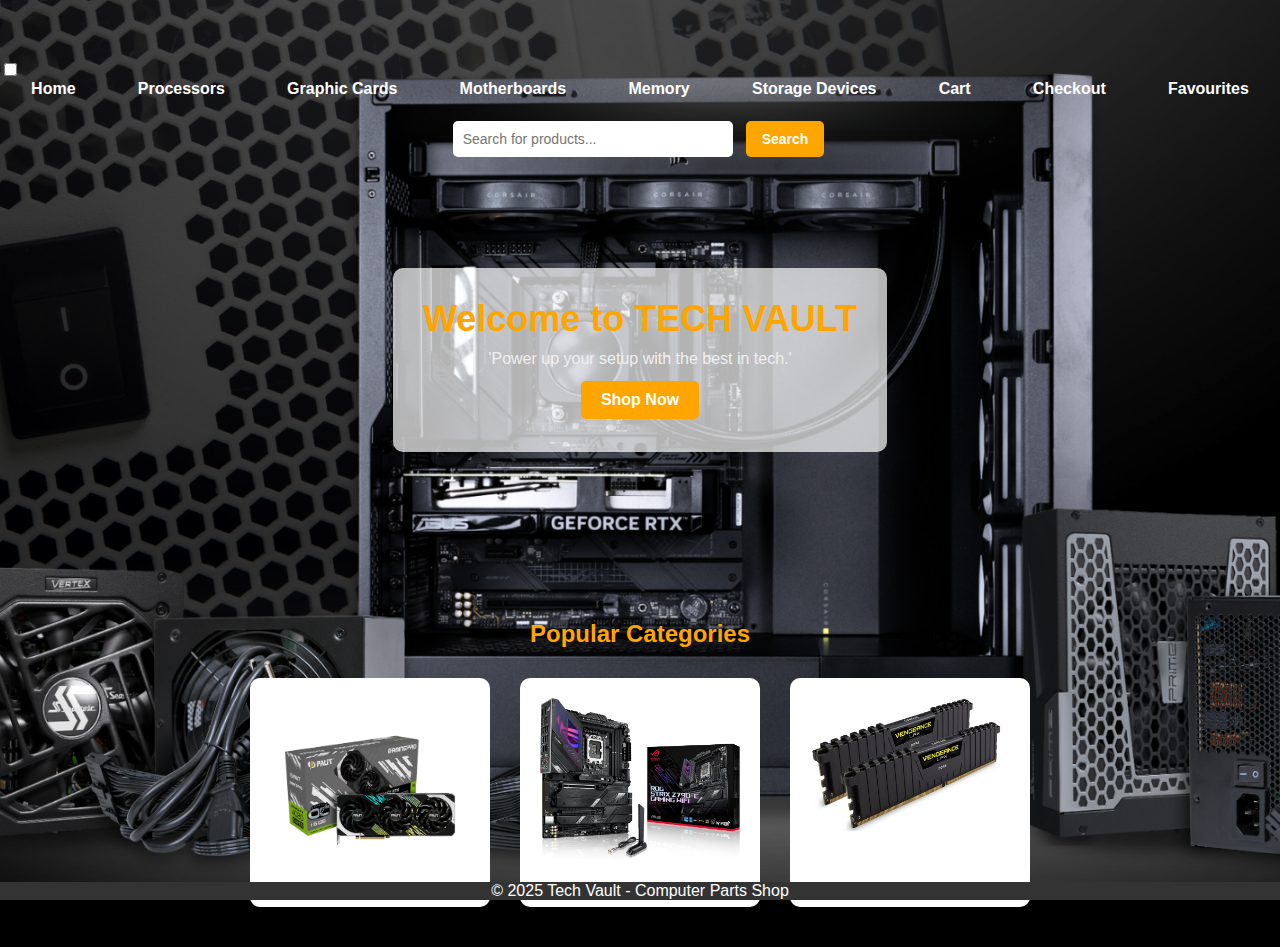
<file: index.html>
<!DOCTYPE html>
<html lang="en">
<head>
  <meta charset="UTF-8">
  <meta name="viewport" content="width=device-width, initial-scale=1.0">
  <title>TECH VAULT</title>
  <link rel="stylesheet" href="style.css">
  <link rel="manifest" href="manifest.json">
</head>
<body>

  <nav>
    <input type="checkbox" id="toggle">
    <label class="hamburger" for="toggle">
      <div></div>
      <div></div>
      <div></div>
    </label>

    <ul class="nav-links">
      <li><a href="index.html">Home</a></li>
      <li><a href="processors.html">Processors</a></li>
      <li><a href="graphic-cards.html">Graphic Cards</a></li>
      <li><a href="motherboards.html">Motherboards</a></li>
      <li><a href="memory.html">Memory</a></li>
      <li><a href="storage.html">Storage Devices</a></li>
      <li><a href="cart.html">Cart</a></li>
      <li><a href="checkout.html">Checkout</a></li>
      <li><a href="favourites.html">Favourites</a></li>
    </ul>
  </nav>


  <div class="search-bar">
    <input type="text" placeholder="Search for products...">
    <button type="submit">Search</button>
  </div>
  

  <section class="banner">
    <div class="banner-content">
      <h1>Welcome to TECH VAULT</h1>
      <p>'Power up your setup with the best in tech.'</p>
      <button>Shop Now</button>
    </div>
  </section>

  <section class="categories">
    <h2>Popular Categories</h2>
    <div class="category-grid">
      <div class="card">
        <img src="Images/NVIDIA GeForce RTX 4080.png" alt="Product 1">
      </div>
      <div class="card">
        <img src="Images/ASUS ROG Strix Z790.jpg" alt="Product 2">
      </div>
      <div class="card">
        <img src="Images/Corsair Vengeance LPX 16GB.jpg" alt="Product 3">
      </div>
    </div>
  </section>

  

  <footer>
    &copy; 2025 Tech Vault - Computer Parts Shop
  </footer>
  
  <script src="main.js"></script>
</body>
</html>
</file>
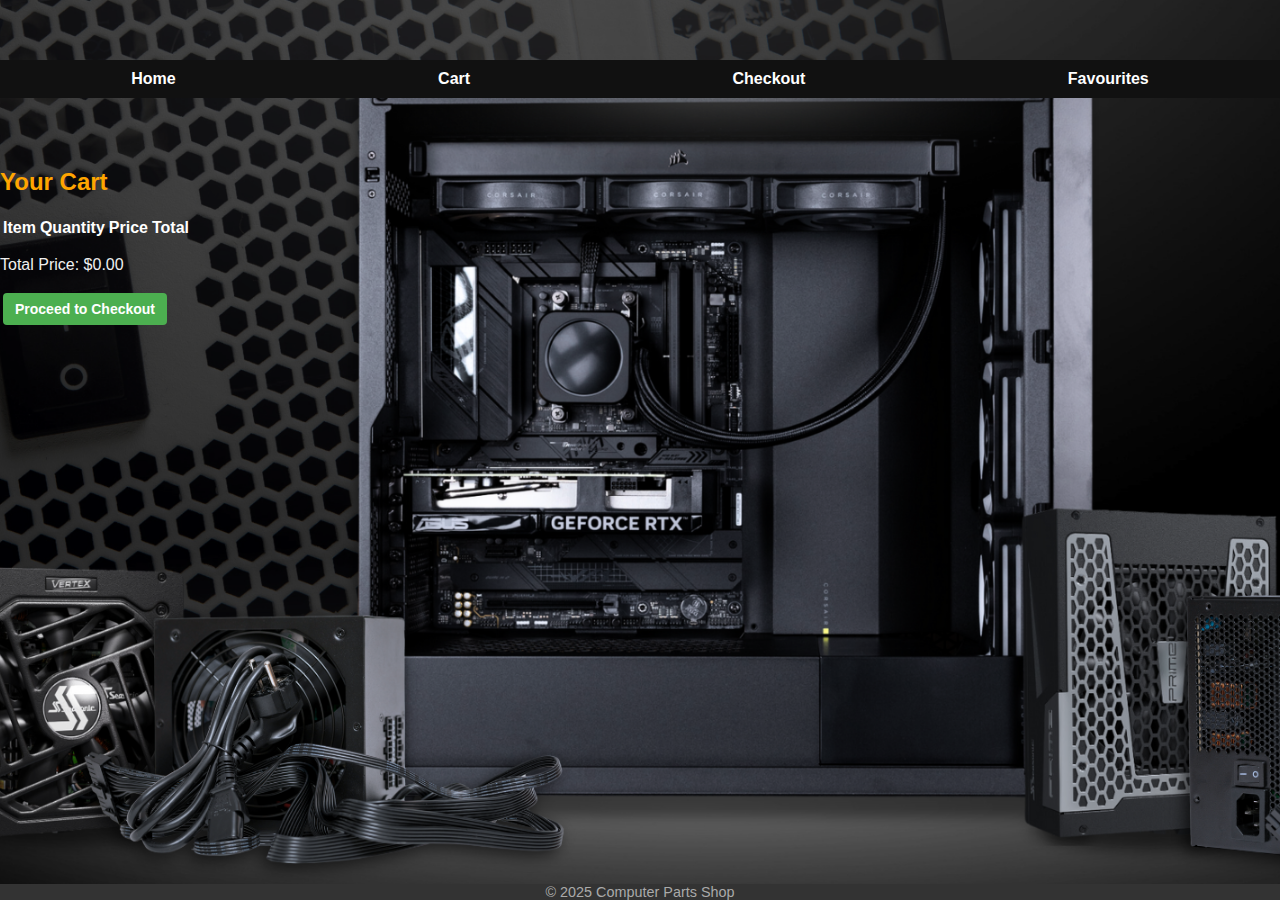
<file: cart.html>
<!DOCTYPE html>
<html lang="en">
<head>
  <meta charset="UTF-8">
  <meta name="viewport" content="width=device-width, initial-scale=1.0">
  <title>Your Cart</title>
  <link rel="stylesheet" href="style.css">
</head>
<body>
  <header>
    <nav>
      <ul>
        <li><a href="index.html">Home</a></li>
        <li><a href="cart.html">Cart</a></li>
        <li><a href="checkout.html">Checkout</a></li>
        <li><a href="favourites.html">Favourites</a></li>
      </ul>
    </nav>
  </header>

  <main>
    <h2>Your Cart</h2>
    <table id="cart-table">
      <thead>
        <tr>
          <th>Item</th>
          <th>Quantity</th>
          <th>Price</th>
          <th>Total</th>
        </tr>
      </thead>
      <tbody>
        <!-- Cart items will be dynamically added here -->
      </tbody>
    </table>
    <p>Total Price: $<span id="total-price">0</span></p>
    <a href="checkout.html"><button>Proceed to Checkout</button></a>
  </main>

  <footer>
    <p>&copy; 2025 Computer Parts Shop</p>
  </footer>

  <script src="main.js"></script>
</body>
</html>
</file>
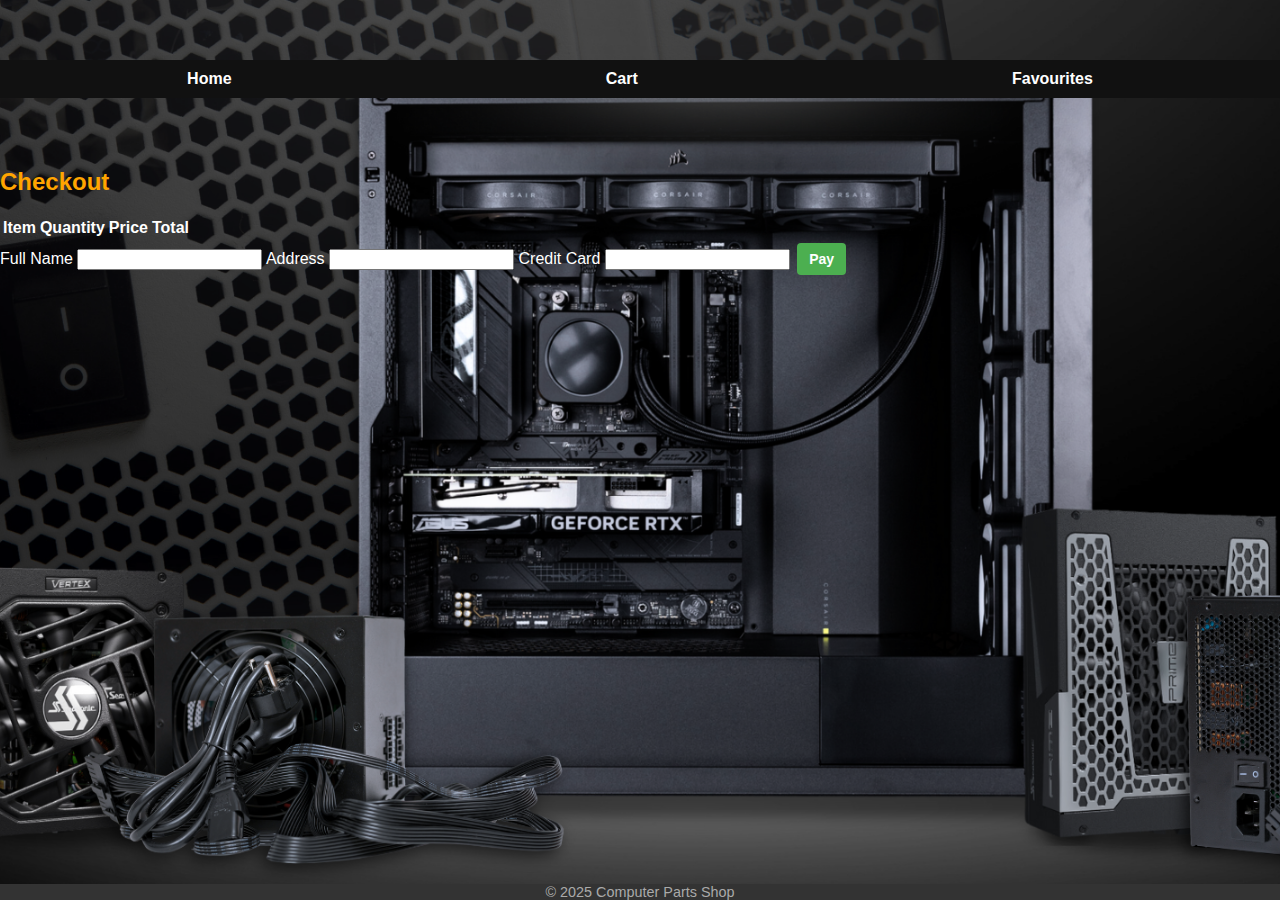
<file: checkout.html>
<!DOCTYPE html>
<html lang="en">
<head>
  <meta charset="UTF-8">
  <meta name="viewport" content="width=device-width, initial-scale=1.0">
  <title>Checkout</title>
  <link rel="stylesheet" href="style.css">
</head>
<body>
  <header>
    <nav>
      <ul>
        <li><a href="index.html">Home</a></li>
        <li><a href="cart.html">Cart</a></li>
        <li><a href="favourites.html">Favourites</a></li>
      </ul>
    </nav>
  </header>

  <main>
    <h2>Checkout</h2>
    <table id="checkout-table">
      <thead>
        <tr>
          <th>Item</th>
          <th>Quantity</th>
          <th>Price</th>
          <th>Total</th>
        </tr>
      </thead>
      <tbody>
        <!-- Cart items will be dynamically added here -->
      </tbody>
    </table>
    <form id="payment-form">
      <label for="name">Full Name</label>
      <input type="text" id="name" required>
      <label for="address">Address</label>
      <input type="text" id="address" required>
      <label for="card">Credit Card</label>
      <input type="text" id="card" required>
      <button type="submit">Pay</button>
    </form>
    <p id="thank-you-message"></p>
  </main>

  <footer>
    <p>&copy; 2025 Computer Parts Shop</p>
  </footer>

  <script src="main.js"></script>
</body>
</html>
</file>
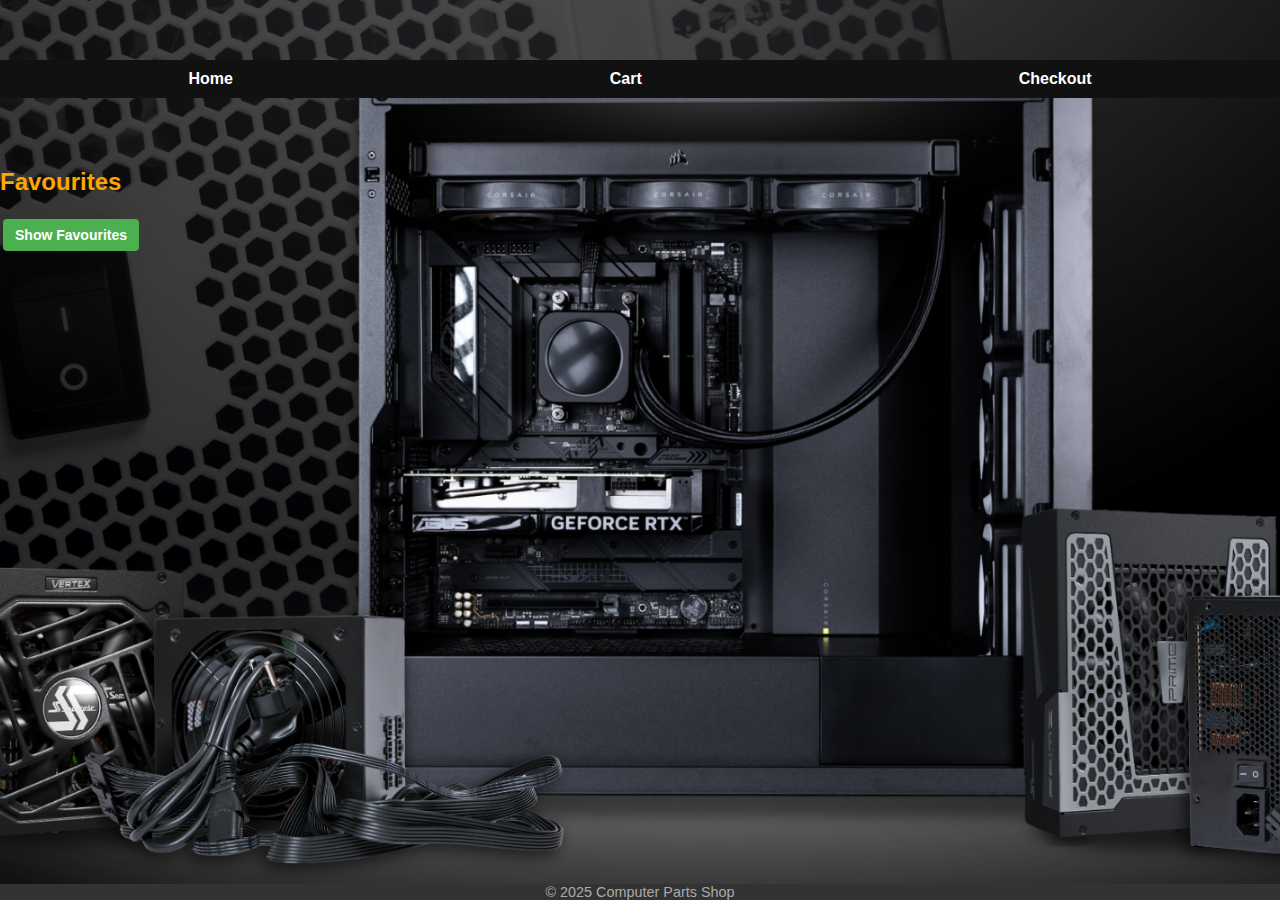
<file: favourites.html>
<!DOCTYPE html>
<html lang="en">
<head>
  <meta charset="UTF-8">
  <meta name="viewport" content="width=device-width, initial-scale=1.0">
  <link rel="stylesheet" href="style.css">
  <title>Favourites</title>
  <style>
    .favourites-list {
      list-style-type: disc;
      margin-top: 15px;
      padding-left: 20px;
    }

    .favourites-list li {
      margin-bottom: 10px;
      font-weight: bold;
    }
  </style>
</head>
<body>
  <header>
    <nav>
      <ul>
        <li><a href="index.html">Home</a></li>
        <li><a href="cart.html">Cart</a></li>
        <li><a href="checkout.html">Checkout</a></li>
      </ul>
    </nav>
  </header>

  <main>
    <h2>Favourites</h2>
    <button onclick="applyFavourites()">Show Favourites</button>
    <div id="favourites-list"></div>
  </main>

  <footer>
    <p>&copy; 2025 Computer Parts Shop</p>
  </footer>

  <script>
    function applyFavourites() {
      const container = document.getElementById("favourites-list");
      container.innerHTML = ""; // Clear any existing content

      const favourites = JSON.parse(localStorage.getItem("favourites")) || [];

      if (favourites.length === 0) {
        container.innerHTML = "<p>No favourites selected.</p>";
        return;
      }

      const ul = document.createElement("ul");
      ul.className = "favourites-list";

      favourites.forEach(item => {
        const li = document.createElement("li");
        li.textContent = item;
        ul.appendChild(li);
      });

      container.appendChild(ul);
    }
  </script>
   <script src="main.js"></script>
  </body>
  </html>
</file>
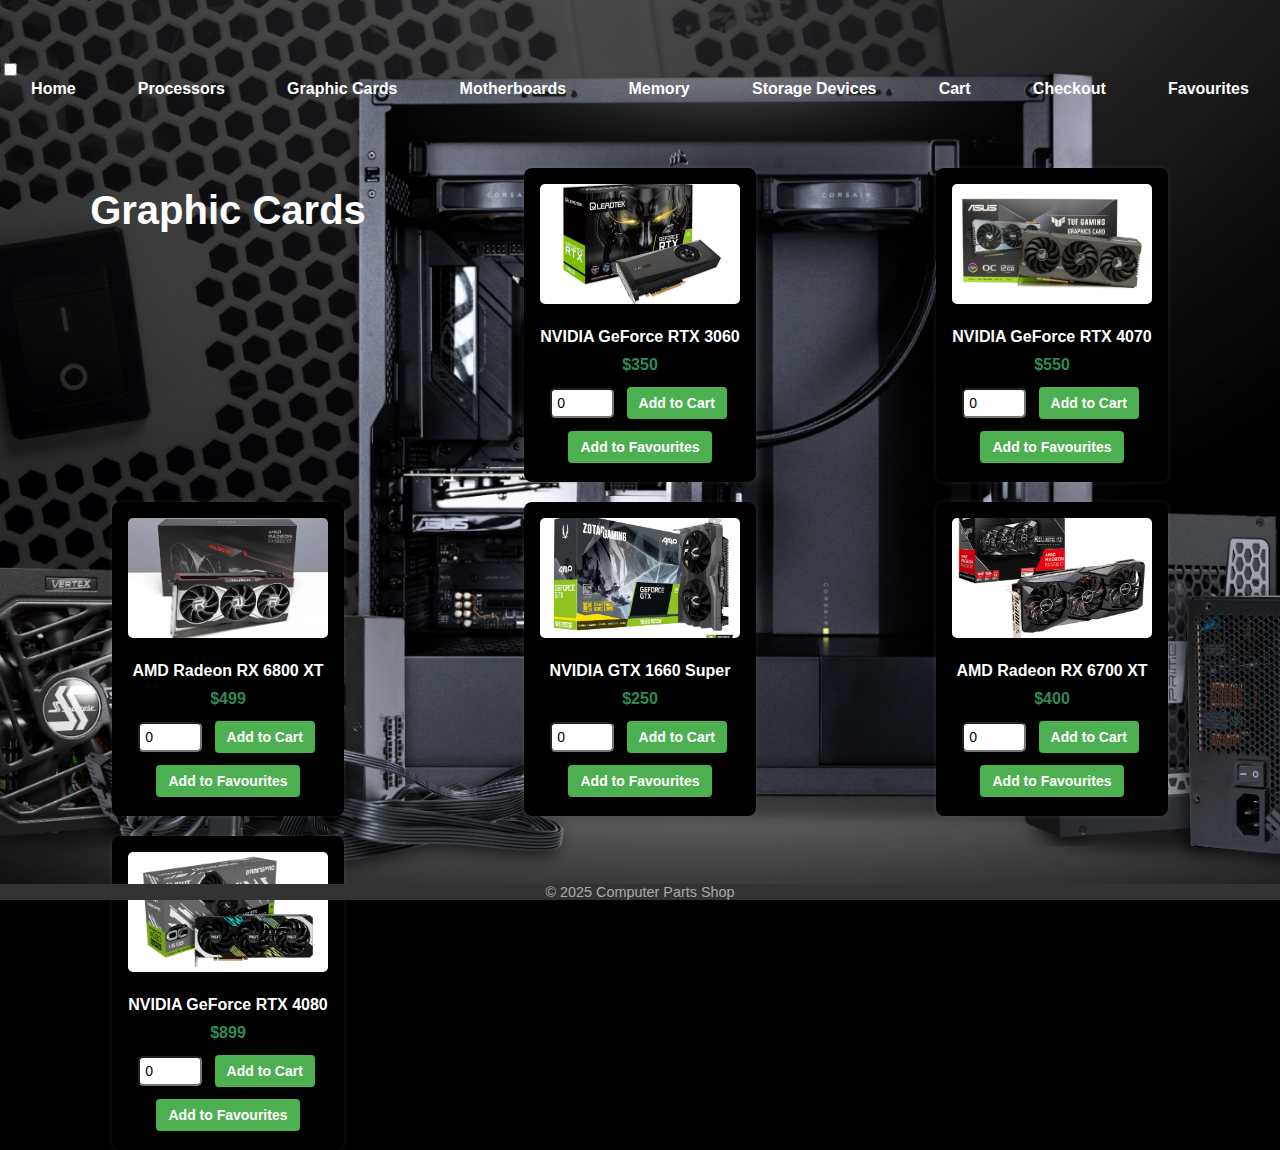
<file: graphic-cards.html>
<!DOCTYPE html>
<html lang="en">
<head>
  <meta charset="UTF-8">
  <meta name="viewport" content="width=device-width, initial-scale=1.0">
  <title>TECH VAULT</title>
  <link rel="stylesheet" href="style.css">
</head>
<body>

  <nav>
    <input type="checkbox" id="toggle">
    <label class="hamburger" for="toggle">
      <div></div>
      <div></div>
      <div></div>
    </label>

    <ul class="nav-links">
      <li><a href="index.html">Home</a></li>
      <li><a href="processors.html">Processors</a></li>
      <li><a href="graphic-cards.html">Graphic Cards</a></li>
      <li><a href="motherboards.html">Motherboards</a></li>
      <li><a href="memory.html">Memory</a></li>
      <li><a href="storage.html">Storage Devices</a></li>
      <li><a href="cart.html">Cart</a></li>
      <li><a href="checkout.html">Checkout</a></li>
      <li><a href="favourites.html">Favourites</a></li>
    </ul>
  </nav>

  <main>
    <section class="product-list">
      <h2>Graphic Cards</h2>

      <div class="product">
        <img src="Images/NVIDIA GeForce RTX 3060.jpg" alt="NVIDIA RTX 3060">
        <p>NVIDIA GeForce RTX 3060</p>
        <p class="price">$350</p>
        <input type="number" id="quantity1" value="0" min="0" class="quantity-selector">
        <button class="add-to-cart" onclick="addToCart('NVIDIA GeForce RTX 3060', 350, 'quantity1')">Add to Cart</button>
        <button class="add-to-favourites" onclick="addToFavourites('NVIDIA GeForce RTX 3060')">Add to Favourites</button>
      </div>

      <div class="product">
        <img src="Images/NVIDIA GeForce RTX 4070.webp" alt="NVIDIA RTX 4070">
        <p>NVIDIA GeForce RTX 4070</p>
        <p class="price">$550</p>
        <input type="number" id="quantity2" value="0" min="0" class="quantity-selector">
        <button class="add-to-cart" onclick="addToCart('NVIDIA GeForce RTX 4070', 550, 'quantity2')">Add to Cart</button>
        <button class="add-to-favourites" onclick="addToFavourites('NVIDIA GeForce RTX 4070')">Add to Favourites</button>
      </div>

      <div class="product">
        <img src="Images/AMD Radeon RX 6800 XT.webp" alt="AMD RX 6800 XT">
        <p>AMD Radeon RX 6800 XT</p>
        <p class="price">$499</p>
        <input type="number" id="quantity3" value="0" min="0" class="quantity-selector">
        <button class="add-to-cart" onclick="addToCart('AMD Radeon RX 6800 XT', 499, 'quantity3')">Add to Cart</button>
        <button class="add-to-favourites" onclick="addToFavourites('AMD Radeon RX 6800 XT')">Add to Favourites</button>
      </div>

      <div class="product">
        <img src="Images/NVIDIA GTX 1660 Super.jpg" alt="GTX 1660 Super">
        <p>NVIDIA GTX 1660 Super</p>
        <p class="price">$250</p>
        <input type="number" id="quantity4" value="0" min="0" class="quantity-selector">
        <button class="add-to-cart" onclick="addToCart('NVIDIA GTX 1660 Super', 250, 'quantity4')">Add to Cart</button>
        <button class="add-to-favourites" onclick="addToFavourites('NVIDIA GTX 1660 Super')">Add to Favourites</button>
      </div>

      <div class="product">
        <img src="Images/Radeon RX 6700 XT Challenger Pro 12GB(M1).png" alt="AMD RX 6700 XT">
        <p>AMD Radeon RX 6700 XT</p>
        <p class="price">$400</p>
        <input type="number" id="quantity5" value="0" min="0" class="quantity-selector">
        <button class="add-to-cart" onclick="addToCart('AMD Radeon RX 6700 XT', 400, 'quantity5')">Add to Cart</button>
        <button class="add-to-favourites" onclick="addToFavourites('AMD Radeon RX 6700 XT')">Add to Favourites</button>
      </div>

      <div class="product">
        <img src="Images/NVIDIA GeForce RTX 4080.png" alt="RTX 4080">
        <p>NVIDIA GeForce RTX 4080</p>
        <p class="price">$899</p>
        <input type="number" id="quantity6" value="0" min="0" class="quantity-selector">
        <button class="add-to-cart" onclick="addToCart('NVIDIA GeForce RTX 4080', 899, 'quantity6')">Add to Cart</button>
        <button class="add-to-favourites" onclick="addToFavourites('NVIDIA GeForce RTX 4080')">Add to Favourites</button>
      </div>

    </section>
  </main>

  <footer>
    <p>&copy; 2025 Computer Parts Shop</p>
  </footer>

  <script src="main.js"></script>
</body>
</html>
</file>
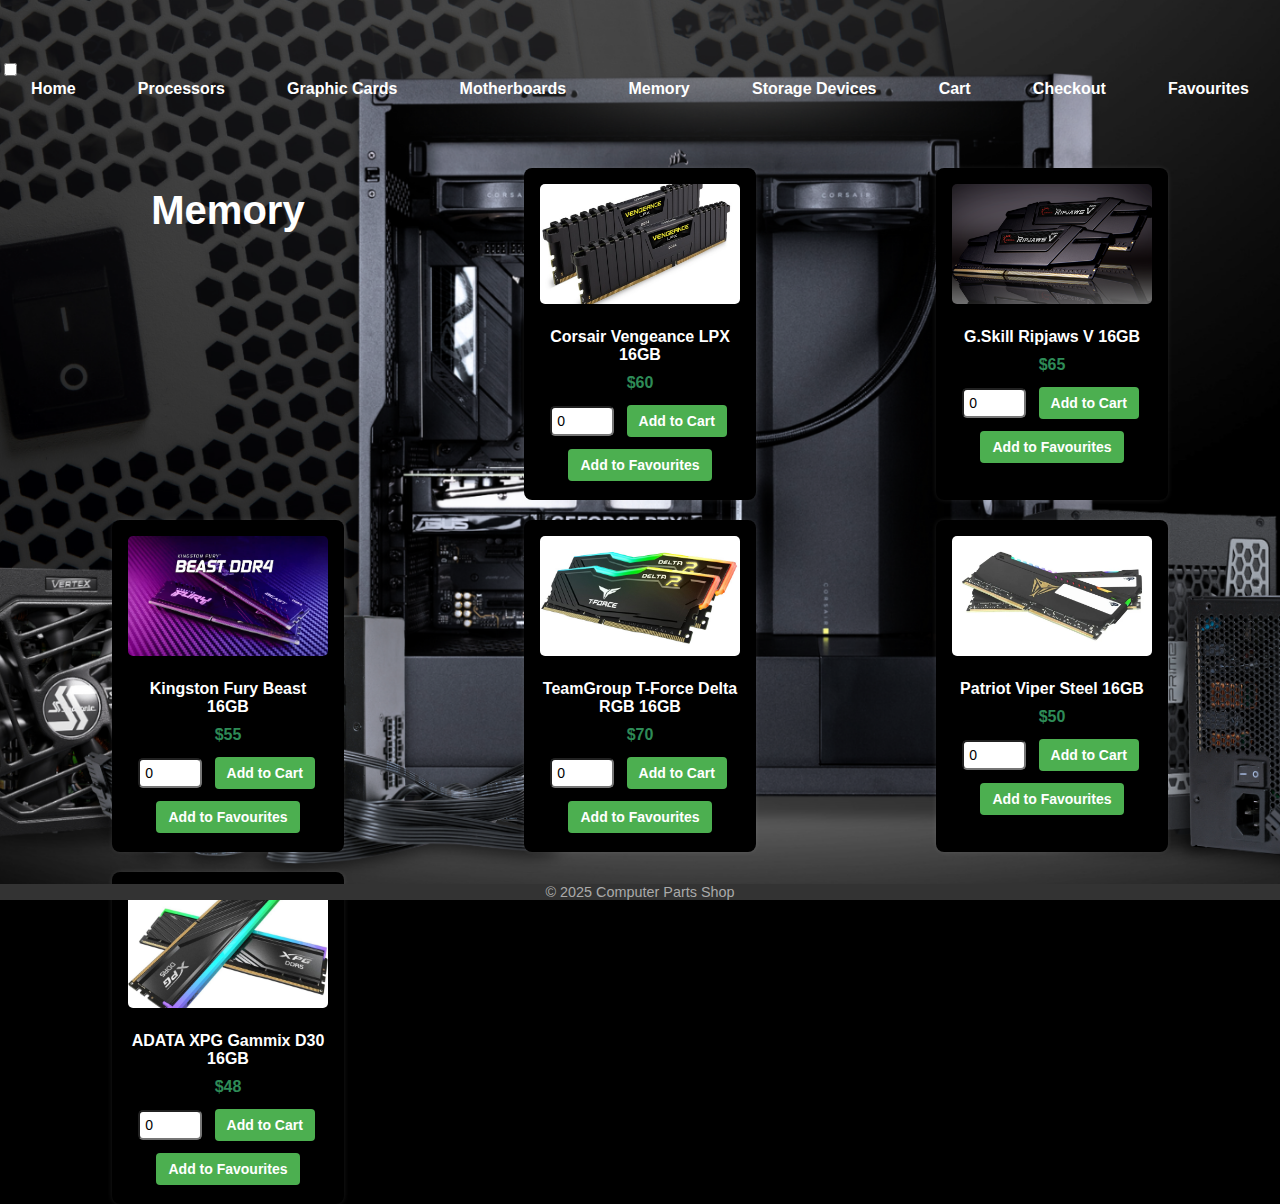
<file: memory.html>
<!DOCTYPE html>
<html lang="en">
<head>
  <meta charset="UTF-8">
  <meta name="viewport" content="width=device-width, initial-scale=1.0">
  <title>TECH VAULT</title>
  <link rel="stylesheet" href="style.css">
</head>
<body>

  <nav>
    <input type="checkbox" id="toggle">
    <label class="hamburger" for="toggle">
      <div></div>
      <div></div>
      <div></div>
    </label>

    <ul class="nav-links">
      <li><a href="index.html">Home</a></li>
      <li><a href="processors.html">Processors</a></li>
      <li><a href="graphic-cards.html">Graphic Cards</a></li>
      <li><a href="motherboards.html">Motherboards</a></li>
      <li><a href="memory.html">Memory</a></li>
      <li><a href="storage.html">Storage Devices</a></li>
      <li><a href="cart.html">Cart</a></li>
      <li><a href="checkout.html">Checkout</a></li>
      <li><a href="favourites.html">Favourites</a></li>
    </ul>
  </nav>

  </header>

  <main>
    <section class="product-list">
      <h2>Memory</h2>

      <div class="product">
        <img src="Images/Corsair Vengeance LPX 16GB.jpg" alt="Corsair Vengeance LPX">
        <p>Corsair Vengeance LPX 16GB</p>
        <p class="price">$60</p>
        <input type="number" id="quantity1" value="0" min="0" class="quantity-selector">
        <button class="add-to-cart" onclick="addToCart('Corsair Vengeance LPX 16GB', 60, 'quantity1')">Add to Cart</button>
        <button class="add-to-favourites" onclick="addToFavourites('Corsair Vengeance LPX 16GB')">Add to Favourites</button>
      </div>

      <div class="product">
        <img src="Images/G.Skill Ripjaws V 16GB.png" alt="G.Skill Ripjaws V">
        <p>G.Skill Ripjaws V 16GB</p>
        <p class="price">$65</p>
        <input type="number" id="quantity2" value="0" min="0" class="quantity-selector">
        <button class="add-to-cart" onclick="addToCart('G.Skill Ripjaws V 16GB', 65, 'quantity2')">Add to Cart</button>
        <button class="add-to-favourites" onclick="addToFavourites('G.Skill Ripjaws V 16GB')">Add to Favourites</button>
      </div>

      <div class="product">
        <img src="Images/Kingston Fury Beast 16GB.jpg" alt="Kingston Fury Beast">
        <p>Kingston Fury Beast 16GB</p>
        <p class="price">$55</p>
        <input type="number" id="quantity3" value="0" min="0" class="quantity-selector">
        <button class="add-to-cart" onclick="addToCart('Kingston Fury Beast 16GB', 55, 'quantity3')">Add to Cart</button>
        <button class="add-to-favourites" onclick="addToFavourites('Kingston Fury Beast 16GB')">Add to Favourites</button>
      </div>

      <div class="product">
        <img src="Images/TeamGroup T-Force Delta RGB 16GB.jpg" alt="TeamGroup T-Force Delta">
        <p>TeamGroup T-Force Delta RGB 16GB</p>
        <p class="price">$70</p>
        <input type="number" id="quantity4" value="0" min="0" class="quantity-selector">
        <button class="add-to-cart" onclick="addToCart('TeamGroup T-Force Delta RGB 16GB', 70, 'quantity4')">Add to Cart</button>
        <button class="add-to-favourites" onclick="addToFavourites('TeamGroup T-Force Delta RGB 16GB')">Add to Favourites</button>
      </div>

      <div class="product">
        <img src="Images/Patriot Viper Steel 16GB.webp" alt="Patriot Viper Steel">
        <p>Patriot Viper Steel 16GB</p>
        <p class="price">$50</p>
        <input type="number" id="quantity5" value="0" min="0" class="quantity-selector">
        <button class="add-to-cart" onclick="addToCart('Patriot Viper Steel 16GB', 50, 'quantity5')">Add to Cart</button>
        <button class="add-to-favourites" onclick="addToFavourites('Patriot Viper Steel 16GB')">Add to Favourites</button>
      </div>

      <div class="product">
        <img src="Images/ADATA XPG Gammix D30 16GB.jpg" alt="ADATA XPG Gammix D30">
        <p>ADATA XPG Gammix D30 16GB</p>
        <p class="price">$48</p>
        <input type="number" id="quantity6" value="0" min="0" class="quantity-selector">
        <button class="add-to-cart" onclick="addToCart('ADATA XPG Gammix D30 16GB', 48, 'quantity6')">Add to Cart</button>
        <button class="add-to-favourites" onclick="addToFavourites('ADATA XPG Gammix D30 16GB')">Add to Favourites</button>
      </div>

    </section>
  </main>

  <footer>
    <p>&copy; 2025 Computer Parts Shop</p>
  </footer>

  <script src="main.js"></script>
</body>
</html>
</file>
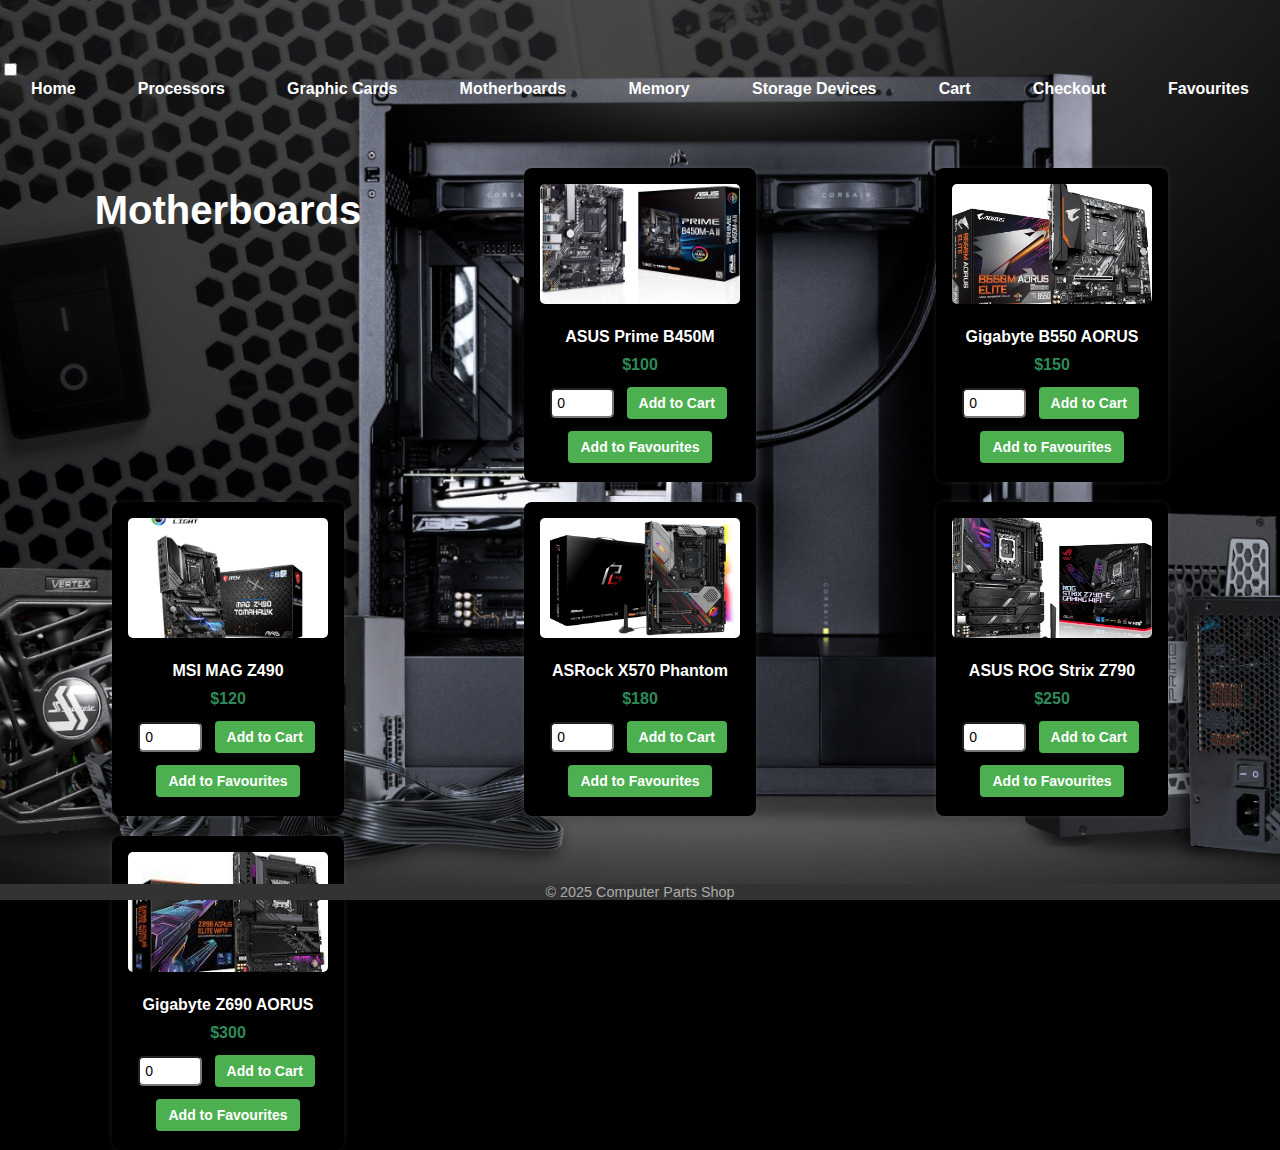
<file: motherboards.html>
<!DOCTYPE html>
<html lang="en">
<head>
  <meta charset="UTF-8">
  <meta name="viewport" content="width=device-width, initial-scale=1.0">
  <title>TECH VAULT</title>
  <link rel="stylesheet" href="style.css">
</head>
<body>

  <nav>
    <input type="checkbox" id="toggle">
    <label class="hamburger" for="toggle">
      <div></div>
      <div></div>
      <div></div>
    </label>

    <ul class="nav-links">
      <li><a href="index.html">Home</a></li>
      <li><a href="processors.html">Processors</a></li>
      <li><a href="graphic-cards.html">Graphic Cards</a></li>
      <li><a href="motherboards.html">Motherboards</a></li>
      <li><a href="memory.html">Memory</a></li>
      <li><a href="storage.html">Storage Devices</a></li>
      <li><a href="cart.html">Cart</a></li>
      <li><a href="checkout.html">Checkout</a></li>
      <li><a href="favourites.html">Favourites</a></li>
    </ul>
  </nav>

  <main>
    <section class="product-list">
      <h2>Motherboards</h2>

      <div class="product">
        <img src="Images/asus prime B450M.jpg" alt="Motherboard 1">
        <p>ASUS Prime B450M</p>
        <p class="price">$100</p>
        <input type="number" id="quantity1" value="0" min="0" class="quantity-selector">
        <button class="add-to-cart" onclick="addToCart('ASUS Prime B450M', 100, 'quantity1')">Add to Cart</button>
        <button class="add-to-favourites" onclick="addToFavourites('ASUS Prime B450M')">Add to Favourites</button>
      </div>

      <div class="product">
        <img src="Images/Gigabyte B550 AORUS.jpeg" alt="Motherboard 2">
        <p>Gigabyte B550 AORUS</p>
        <p class="price">$150</p>
        <input type="number" id="quantity2" value="0" min="0" class="quantity-selector">
        <button class="add-to-cart" onclick="addToCart('Gigabyte B550 AORUS', 150, 'quantity2')">Add to Cart</button>
        <button class="add-to-favourites" onclick="addToFavourites('Gigabyte B550 AORUS')">Add to Favourites</button>
      </div>

      <div class="product">
        <img src="Images/MSI MAG Z490.png" alt="Motherboard 3">
        <p>MSI MAG Z490</p>
        <p class="price">$120</p>
        <input type="number" id="quantity3" value="0" min="0" class="quantity-selector">
        <button class="add-to-cart" onclick="addToCart('MSI MAG Z490', 120, 'quantity3')">Add to Cart</button>
        <button class="add-to-favourites" onclick="addToFavourites('MSI MAG Z490')">Add to Favourites</button>
      </div>

      <div class="product">
        <img src="Images/ASRock X570 Phantom.png" alt="Motherboard 4">
        <p>ASRock X570 Phantom</p>
        <p class="price">$180</p>
        <input type="number" id="quantity4" value="0" min="0" class="quantity-selector">
        <button class="add-to-cart" onclick="addToCart('ASRock X570 Phantom', 180, 'quantity4')">Add to Cart</button>
        <button class="add-to-favourites" onclick="addToFavourites('ASRock X570 Phantom')">Add to Favourites</button>
      </div>

      <div class="product">
        <img src="Images/ASUS ROG Strix Z790.jpg" alt="Motherboard 5">
        <p>ASUS ROG Strix Z790</p>
        <p class="price">$250</p>
        <input type="number" id="quantity5" value="0" min="0" class="quantity-selector">
        <button class="add-to-cart" onclick="addToCart('ASUS ROG Strix Z790', 250, 'quantity5')">Add to Cart</button>
        <button class="add-to-favourites" onclick="addToFavourites('ASUS ROG Strix Z790')">Add to Favourites</button>
      </div>

      <div class="product">
        <img src="Images/Gigabyte Z690 AORUS.jpeg" alt="Motherboard 6">
        <p>Gigabyte Z690 AORUS</p>
        <p class="price">$300</p>
        <input type="number" id="quantity6" value="0" min="0" class="quantity-selector">
        <button class="add-to-cart" onclick="addToCart('Gigabyte Z690 AORUS', 300, 'quantity6')">Add to Cart</button>
        <button class="add-to-favourites" onclick="addToFavourites('Gigabyte Z690 AORUS')">Add to Favourites</button>
      </div>

    </section>
  </main>

  <footer>
    <p>&copy; 2025 Computer Parts Shop</p>
  </footer>

  <script src="main.js"></script>
</body>
</html>
</file>
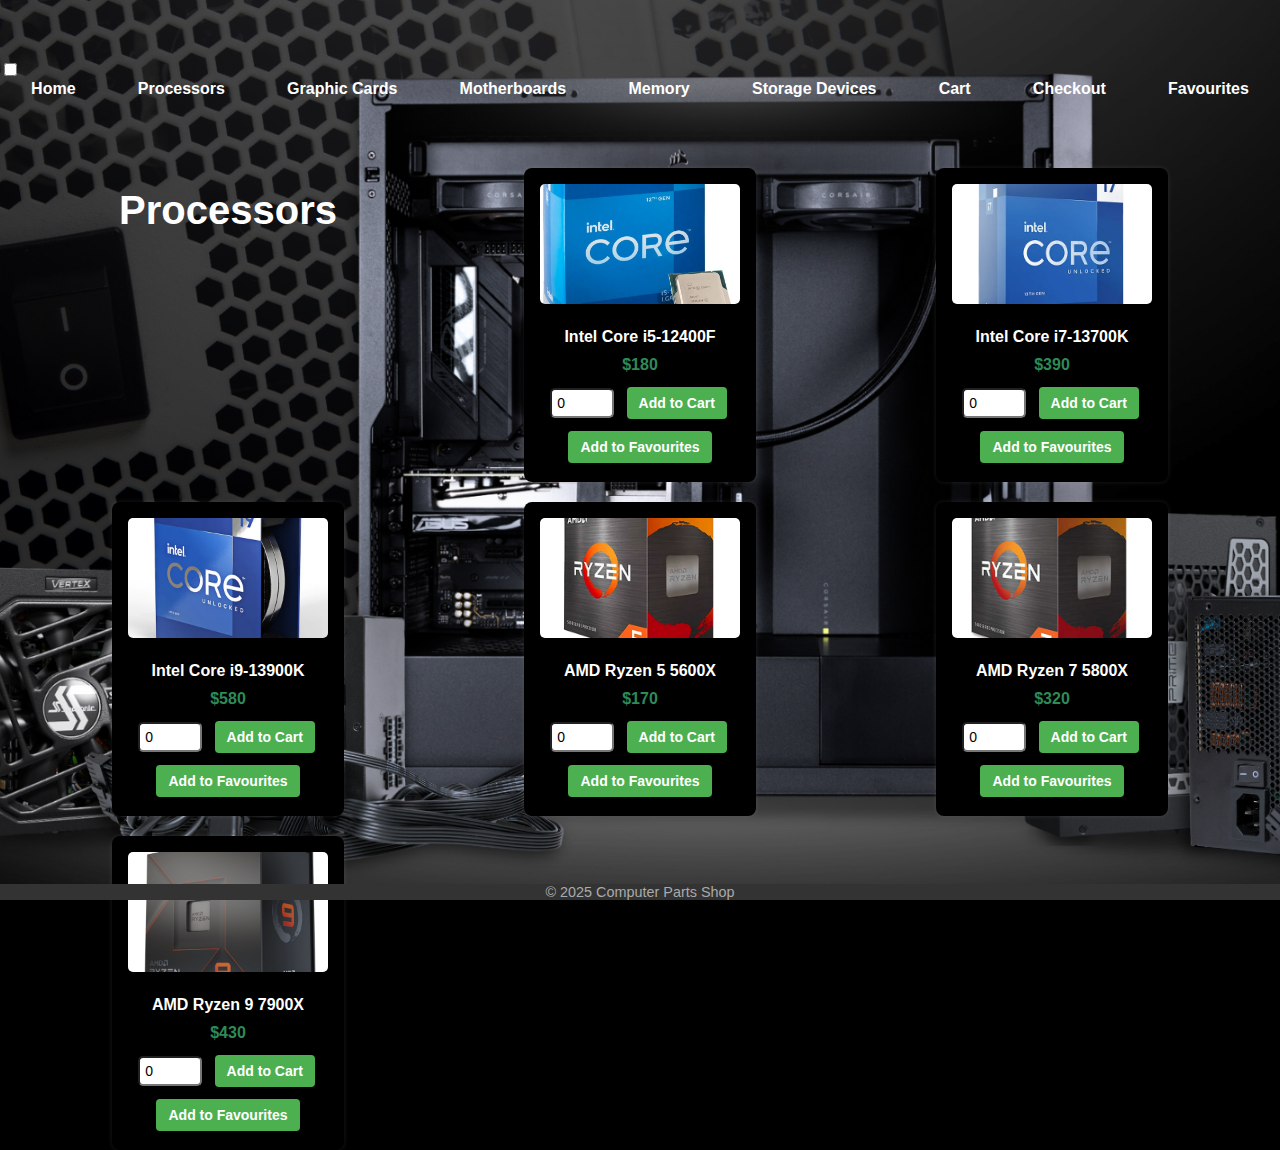
<file: processors.html>
<!DOCTYPE html>
<html lang="en">
<head>
  <meta charset="UTF-8">
  <meta name="viewport" content="width=device-width, initial-scale=1.0">
  <title>TECH VAULT</title>
  <link rel="stylesheet" href="style.css">
</head>
<body>

  <nav>
    <input type="checkbox" id="toggle">
    <label class="hamburger" for="toggle">
      <div></div>
      <div></div>
      <div></div>
    </label>

    <ul class="nav-links">
      <li><a href="index.html">Home</a></li>
      <li><a href="processors.html">Processors</a></li>
      <li><a href="graphic-cards.html">Graphic Cards</a></li>
      <li><a href="motherboards.html">Motherboards</a></li>
      <li><a href="memory.html">Memory</a></li>
      <li><a href="storage.html">Storage Devices</a></li>
      <li><a href="cart.html">Cart</a></li>
      <li><a href="checkout.html">Checkout</a></li>
      <li><a href="favourites.html">Favourites</a></li>
    </ul>
  </nav>

  <main>
    <section class="product-list">
      <h2>Processors</h2>

      <div class="product">
        <img src="Images/Intel i5 12400F.jpg" alt="Intel i5 12400F">
        <p>Intel Core i5-12400F</p>
        <p class="price">$180</p>
        <input type="number" id="quantity1" value="0" min="0" class="quantity-selector">
        <button class="add-to-cart" onclick="addToCart('Intel Core i5-12400F', 180, 'quantity1')">Add to Cart</button>
        <button class="add-to-favourites" onclick="addToFavourites('Intel Core i5-12400F')">Add to Favourites</button>
      </div>

      <div class="product">
        <img src="Images/Intel-Core-i7-13700K-Processor.webp" alt="Intel i7 13700K">
        <p>Intel Core i7-13700K</p>
        <p class="price">$390</p>
        <input type="number" id="quantity2" value="0" min="0" class="quantity-selector">
        <button class="add-to-cart" onclick="addToCart('Intel Core i7-13700K', 390, 'quantity2')">Add to Cart</button>
        <button class="add-to-favourites" onclick="addToFavourites('Intel Core i7-13700K')">Add to Favourites</button>
      </div>

      <div class="product">
        <img src="Images/Intel Core i9-13900K.jpg" alt="Intel i9 13900K">
        <p>Intel Core i9-13900K</p>
        <p class="price">$580</p>
        <input type="number" id="quantity3" value="0" min="0" class="quantity-selector">
        <button class="add-to-cart" onclick="addToCart('Intel Core i9-13900K', 580, 'quantity3')">Add to Cart</button>
        <button class="add-to-favourites" onclick="addToFavourites('Intel Core i9-13900K')">Add to Favourites</button>
      </div>

      <div class="product">
        <img src="Images/AMD Ryzen 5 5600X.webp" alt="AMD Ryzen 5 5600X">
        <p>AMD Ryzen 5 5600X</p>
        <p class="price">$170</p>
        <input type="number" id="quantity4" value="0" min="0" class="quantity-selector">
        <button class="add-to-cart" onclick="addToCart('AMD Ryzen 5 5600X', 170, 'quantity4')">Add to Cart</button>
        <button class="add-to-favourites" onclick="addToFavourites('AMD Ryzen 5 5600X')">Add to Favourites</button>
      </div>

      <div class="product">
        <img src="Images/AMD Ryzen 7 5800X.jpg" alt="AMD Ryzen 7 5800X">
        <p>AMD Ryzen 7 5800X</p>
        <p class="price">$320</p>
        <input type="number" id="quantity5" value="0" min="0" class="quantity-selector">
        <button class="add-to-cart" onclick="addToCart('AMD Ryzen 7 5800X', 320, 'quantity5')">Add to Cart</button>
        <button class="add-to-favourites" onclick="addToFavourites('AMD Ryzen 7 5800X')">Add to Favourites</button>
      </div>

      <div class="product">
        <img src="Images/AMD Ryzen 9 7900X.png" alt="AMD Ryzen 9 7900X">
        <p>AMD Ryzen 9 7900X</p>
        <p class="price">$430</p>
        <input type="number" id="quantity6" value="0" min="0" class="quantity-selector">
        <button class="add-to-cart" onclick="addToCart('AMD Ryzen 9 7900X', 430, 'quantity6')">Add to Cart</button>
        <button class="add-to-favourites" onclick="addToFavourites('AMD Ryzen 9 7900X')">Add to Favourites</button>
      </div>

    </section>
  </main>

  <footer>
    <p>&copy; 2025 Computer Parts Shop</p>
  </footer>

  <script src="main.js"></script>
</body>
</html>
</file>
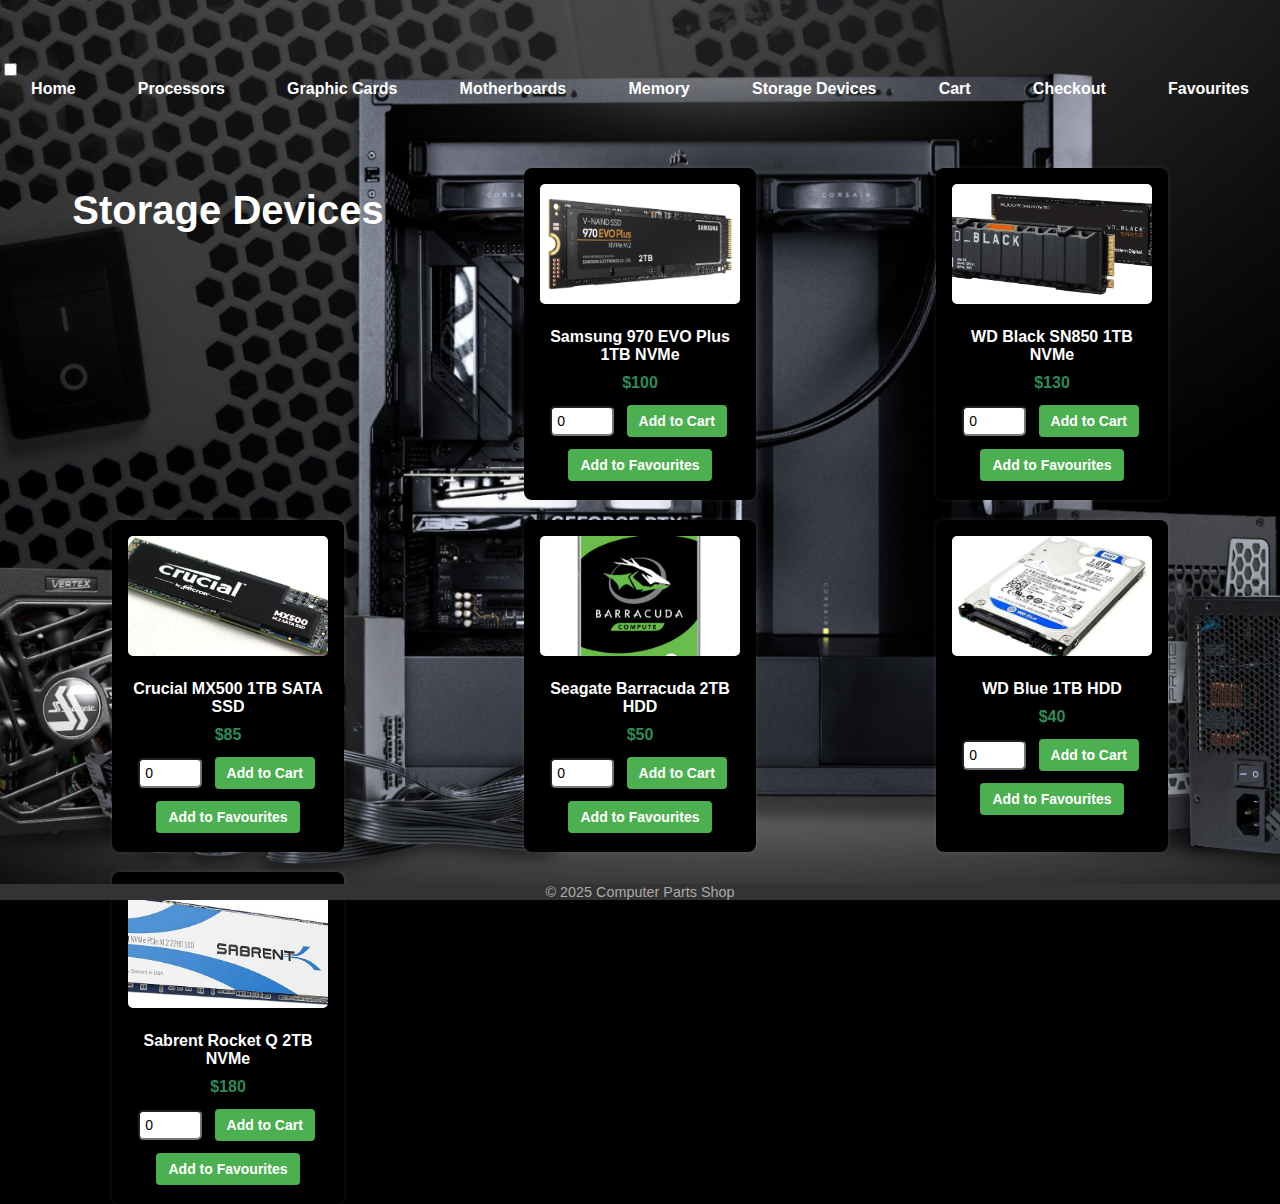
<file: storage.html>
<!DOCTYPE html>
<html lang="en">
<head>
  <meta charset="UTF-8">
  <meta name="viewport" content="width=device-width, initial-scale=1.0">
  <title>TECH VAULT</title>
  <link rel="stylesheet" href="style.css">
</head>
<body>

  <nav>
    <input type="checkbox" id="toggle">
    <label class="hamburger" for="toggle">
      <div></div>
      <div></div>
      <div></div>
    </label>

    <ul class="nav-links">
      <li><a href="index.html">Home</a></li>
      <li><a href="processors.html">Processors</a></li>
      <li><a href="graphic-cards.html">Graphic Cards</a></li>
      <li><a href="motherboards.html">Motherboards</a></li>
      <li><a href="memory.html">Memory</a></li>
      <li><a href="storage.html">Storage Devices</a></li>
      <li><a href="cart.html">Cart</a></li>
      <li><a href="checkout.html">Checkout</a></li>
      <li><a href="favourites.html">Favourites</a></li>
    </ul>
  </nav>
  <main>
    <section class="product-list">
      <h2>Storage Devices</h2>

      <div class="product">
        <img src="Images/samsung 970 EVO Plus.jpg" alt="Samsung 970 EVO Plus">
        <p>Samsung 970 EVO Plus 1TB NVMe</p>
        <p class="price">$100</p>
        <input type="number" id="quantity1" value="0" min="0" class="quantity-selector">
        <button class="add-to-cart" onclick="addToCart('Samsung 970 EVO Plus 1TB NVMe', 100, 'quantity1')">Add to Cart</button>
        <button class="add-to-favourites" onclick="addToFavourites('Samsung 970 EVO Plus 1TB NVMe')">Add to Favourites</button>
      </div>

      <div class="product">
        <img src="Images/WD Black SN850 1TB NVMe.png" alt="WD Black SN850">
        <p>WD Black SN850 1TB NVMe</p>
        <p class="price">$130</p>
        <input type="number" id="quantity2" value="0" min="0" class="quantity-selector">
        <button class="add-to-cart" onclick="addToCart('WD Black SN850 1TB NVMe', 130, 'quantity2')">Add to Cart</button>
        <button class="add-to-favourites" onclick="addToFavourites('WD Black SN850 1TB NVMe')">Add to Favourites</button>
      </div>

      <div class="product">
        <img src="Images/Crucial MX500 1TB SATA SSD.webp" alt="Crucial MX500">
        <p>Crucial MX500 1TB SATA SSD</p>
        <p class="price">$85</p>
        <input type="number" id="quantity3" value="0" min="0" class="quantity-selector">
        <button class="add-to-cart" onclick="addToCart('Crucial MX500 1TB SATA SSD', 85, 'quantity3')">Add to Cart</button>
        <button class="add-to-favourites" onclick="addToFavourites('Crucial MX500 1TB SATA SSD')">Add to Favourites</button>
      </div>

      <div class="product">
        <img src="Images/Seagate Barracuda 2TB HDD.jpg" alt="Seagate Barracuda 2TB">
        <p>Seagate Barracuda 2TB HDD</p>
        <p class="price">$50</p>
        <input type="number" id="quantity4" value="0" min="0" class="quantity-selector">
        <button class="add-to-cart" onclick="addToCart('Seagate Barracuda 2TB HDD', 50, 'quantity4')">Add to Cart</button>
        <button class="add-to-favourites" onclick="addToFavourites('Seagate Barracuda 2TB HDD')">Add to Favourites</button>
      </div>

      <div class="product">
        <img src="Images/WD Blue 1TB HDD.webp" alt="WD Blue 1TB">
        <p>WD Blue 1TB HDD</p>
        <p class="price">$40</p>
        <input type="number" id="quantity5" value="0" min="0" class="quantity-selector">
        <button class="add-to-cart" onclick="addToCart('WD Blue 1TB HDD', 40, 'quantity5')">Add to Cart</button>
        <button class="add-to-favourites" onclick="addToFavourites('WD Blue 1TB HDD')">Add to Favourites</button>
      </div>

      <div class="product">
        <img src="Images/Sabrent Rocket Q 2TB NVMe.jpg" alt="Sabrent Rocket Q 2TB">
        <p>Sabrent Rocket Q 2TB NVMe</p>
        <p class="price">$180</p>
        <input type="number" id="quantity6" value="0" min="0" class="quantity-selector">
        <button class="add-to-cart" onclick="addToCart('Sabrent Rocket Q 2TB NVMe', 180, 'quantity6')">Add to Cart</button>
        <button class="add-to-favourites" onclick="addToFavourites('Sabrent Rocket Q 2TB NVMe')">Add to Favourites</button>
      </div>

    </section>
  </main>

  <footer>
    <p>&copy; 2025 Computer Parts Shop</p>
  </footer>

  <script src="main.js"></script>
</body>
</html>
</file>
<file: style.css>
/* Background Image for the Body */
body {
  font-family: Arial, sans-serif;
  background-image: url(Images/back\ g.jpg); /* Add your image path here */
  background-size: cover;
  background-position: center center;
  background-attachment: fixed;
  margin: 0;
  padding-top: 60px;
  transition: background-color 0.5s ease;
  color: #fff;
}

/* Header */
header {
  background-color: rgba(0, 0, 0, 0.7);
  padding: 1rem;
  position: fixed;
  top: 0;
  left: 0;
  width: 100%;
  z-index: 1000;
  animation: fadeIn 1s ease-in-out;
}

/* Navigation */
nav ul {
  display: flex;
  justify-content: space-around;
  list-style: none;
  padding: 0;
  margin: 0;
}

nav a {
  color: white;
  text-decoration: none;
  transition: color 0.3s ease;
}

nav a:hover {
  color: #4CAF50;
}

nav a.active {
  color: #4CAF50;
  font-weight: bold;
  border-bottom: 2px solid #4CAF50;
}

/* Main Content */
main {
  margin-top: 70px;
}

/* Center the Memory heading */
.product-list h2 {
  text-align: center; /* Center the text */
  margin-top: 20px;   /* Add some margin on top for spacing */
  font-size: 2.5em;   /* Optional: Change font size */
  color: #fff;        /* Optional: Set text color */
}

/* Banner Section */
.intro {
  text-align: center;
  padding: 0;
  position: relative;
}

.intro-image-wrapper {
  width: 100%;
  height: 25vh;
  overflow: hidden;
}

.intro-image {
  width: 100%;
  height: 100%;
  object-fit: cover;
  position: absolute;
  top: 0;
  left: 0;
}

.intro h1 {
  font-size: 3em;
  margin-top: 30px;
  color: #fff;
  z-index: 1;
  position: relative;
}

.intro p {
  font-size: 1.2em;
  color: #fff;
  margin-top: 10px;
  z-index: 1;
  position: relative;
}

/* Product Section */
.product-list {
  padding: 0 2rem;
  text-align: center;
  animation: slideUp 1s ease-out;
  display: grid;
  grid-template-columns: repeat(3, 1fr);
  gap: 20px;
  justify-items: center;
}

@media (max-width: 900px) {
  .product-list {
    grid-template-columns: repeat(2, 1fr);
  }
}

@media (max-width: 600px) {
  .product-list {
    grid-template-columns: 1fr;
  }
}

/* Product Card */
.product {
  background-color: #000000;
  padding: 1rem;
  width: 100%;
  max-width: 200px;
  box-shadow: 0 0 5px rgba(255, 255, 255, 0.1);
  text-align: center;
  transition: transform 0.3s ease;
  border-radius: 8px;
}

.product:hover {
  background-color: #ffffff;
  transform: scale(1.05);
  box-shadow: 0 10px 20px rgba(0, 0, 0, 0.1);
}

.product img {
  width: 100%;
  height: 120px;
  background-color: #ffffff;
  object-fit: cover;
  margin-bottom: 10px;
  transition: transform 0.3s ease;
  border-radius: 5px;
}

.product img:hover {
  transform: scale(1.1);
}

.product p {
  font-weight: bold;
  margin: 10px 0 5px;
  color: #333;
}

/* Price Styling */
.product .price {
  color: #2e8b57;
  font-weight: bold;
  font-size: 16px;
  margin-bottom: 10px;
}

/* Quantity Selector */
.quantity-selector {
  width: 50px;
  margin-bottom: 10px;
  margin-right: 5px;
  transition: background-color 0.3s ease;
  border-radius: 5px;
  padding: 5px;
  font-size: 14px;
}

.quantity-selector:focus {
  background-color: #e8f5e9;
  outline: none;
}

/* Button */
button {
  background-color: #4CAF50;
  color: white;
  border: none;
  border-radius: 4px;
  font-size: 14px;
  font-weight: 600;
  padding: 8px 12px;
  cursor: pointer;
  transition: background-color 0.3s ease, transform 0.2s ease;
  margin: 3px;
}

button:hover {
  background-color: #45a049;
  transform: scale(1.05);
}

button:focus {
  outline: 2px solid #4CAF50;
  outline-offset: 2px;
}

/* Animations */
@keyframes fadeIn {
  0% {
    opacity: 0;
  }
  100% {
    opacity: 1;
  }
}

@keyframes slideUp {
  0% {
    transform: translateY(20px);
    opacity: 0;
  }
  100% {
    transform: translateY(0);
    opacity: 1;
  }
}

  /* Footer */
  footer {
    position: fixed;
    left: 0;
    bottom: 0;
    width: 100%;
    text-align: center;
    background-color: #333;
  }

  footer p {
    font-size: 0.9em;
    color: #ccc;
    margin: 0;
  }

/* Favourites List */
.favourites-list {
  list-style-type: disc;
  margin-top: 15px;
  padding-left: 20px;
}

.favourites-list li {
  margin-bottom: 10px;
  font-weight: bold;
}

/* === Additional Product Showcase on Home Page === */
.products-home {
  display: flex;
  justify-content: center;
  gap: 30px;
  margin-top: 40px;
  padding: 20px;
  flex-wrap: wrap;
  animation: slideUp 1s ease-out;
}

.products-home .product {
  background-color: #f8f8f8;
  padding: 1rem;
  width: 200px;
  border-radius: 10px;
  box-shadow: 0 4px 10px rgba(255, 255, 255, 0.973);
  text-align: center;
  transition: transform 0.3s ease;
}

.products-home .product:hover {
  transform: scale(1.05);
  background-color: #fff;
}

.products-home .product img {
  width: 100%;
  height: 150px;
  object-fit: cover;
  border-radius: 5px;
  margin-bottom: 10px;
}

.products-home .product p {
  color: #ffffff;
  font-weight: bold;
  margin-top: 5px;
}
/* === Horizontal Product Images at Bottom === */
.products-landscape {
  display: flex;
  justify-content: center;
  align-items: center;
  gap: 30px;
  margin-top: 60px;
  padding: 30px 20px;
  flex-wrap: wrap;
  animation: slideUp 1s ease-out;
}

.products-landscape .product {
  background-color: #fffbfb;
  padding: 1rem;
  width: 300px;
  border-radius: 12px;
  box-shadow: 0 4px 12px rgb(255, 255, 255);
  text-align: center;
  transition: transform 0.3s ease;
}

.products-landscape .product:hover {
  transform: scale(1.05);
  background-color: #fff;
}

.products-landscape .product img {
  width: 100%;
  height: 180px;
  object-fit: cover;
  border-radius: 8px;
  margin-bottom: 10px;
}


/* Body with Background Image */
body {
  margin: 0;
  font-family: Arial, sans-serif;
  background-image: url('Images/backk.webp'); /* Make sure the path is correct */
  background-size: cover;
  background-position: center center;
  background-attachment: fixed;
  transition: background-color 0.5s ease;
  color: #fff;
}


header {
  background-color: #111;
  padding: 10px 0;
  text-align: center;
  position: sticky;
  top: 0;
  z-index: 1000;
}

nav a {
  color: white;
  margin: 0 15px;
  text-decoration: none;
  font-weight: bold;
}

nav a:hover {
  color: orange;
}

.top-icons {
  position: absolute;
  top: 15px;
  right: 20px;
}

.top-icons span {
  margin-left: 20px;
  cursor: pointer;
  color: white;
  background: #222;
  padding: 8px;
  border-radius: 50%;
  box-shadow: 0 0 8px orange;
}

.banner {
  position: relative;
  background: url('https://cdn.wallpapersafari.com/58/27/YHg9QK.jpg') no-repeat center center/cover;
  height: 400px;
  display: flex;
  justify-content: center;
  align-items: center;
  text-align: center;
}

.banner-content {
  background-color: rgba(255, 255, 255, 0.7);
  padding: 30px;
  border-radius: 10px;
}

.banner h1 {
  font-size: 36px;
  margin: 0;
}

.banner p {
  font-size: 16px;
  margin: 10px 0;
}

.banner button {
  background-color: orange;
  color: white;
  border: none;
  padding: 10px 20px;
  font-size: 16px;
  border-radius: 5px;
  cursor: pointer;
}

.categories {
  padding: 40px 20px;
  text-align: center;
}

.categories h2 {
  color: #ffa500;
}

.category-grid {
  display: flex;
  justify-content: center;
  flex-wrap: wrap;
  gap: 30px;
  margin-top: 30px;
}

.card {
  background-color: #ffffff;
  padding: 20px;
  border-radius: 10px;
  width: 200px;
  transition: transform 0.3s;
}

.card img {
  width: 100%;
  border-radius: 8px;
}

.card:hover {
  transform: scale(1.05);
  box-shadow: 0 0 10px #ffa500;
}



/* Search Bar */
.search-bar {
  margin-top: 20px;
  display: flex;
  justify-content: center;
  align-items: center;
  gap: 10px;
  flex-wrap: wrap;
}

.search-bar input[type="text"] {
  padding: 10px;
  width: 260px;
  border-radius: 5px;
  border: none;
  font-size: 14px;
  outline: none;
}

.search-bar button {
  padding: 10px 16px;
  background-color: #ffa500;
  border: none;
  border-radius: 5px;
  color: white;
  font-weight: bold;
  cursor: pointer;
  transition: background-color 0.3s ease;
}

.search-bar button:hover {
  background-color: #e69500;
}



.product {
  display: block;
  transition: all 0.3s ease;
}


  /* Mobile View */
  @media (max-width: 600px) {
    body {
      padding-top: 55px;
      font-size: 14px;
    }

    nav ul {
      flex-direction: column;
      align-items: center;
    }

    .banner {
      height: 200px;
    }

    .banner h1 {
      font-size: 22px;
    }

    .banner p {
      font-size: 14px;
    }

    .banner button {
      font-size: 14px;
      padding: 8px 14px;
    }

    .product-list {
      grid-template-columns: 1fr;
      padding: 10px;
    }

    .product {
      max-width: 90%;
    }

    .search-bar {
      flex-direction: column;
    }

    .search-bar input[type="text"] {
      width: 90%;
    }

    .search-bar button {
      width: 90%;
    }

    .quantity-selector {
      width: 100%;
    }

    .category-grid {
      flex-direction: column;
      align-items: center;
    }

    .card {
      width: 90%;
    }

    footer {
      font-size: 12px;
    }
  }

      /* Global font color */
      body {
        color: #ffffff; /* White font for dark background */
        background-color: #000000; /* Example dark background */
        font-family: Arial, sans-serif;
      }
  
      /* Headings */
      h1, h2, h3 {
        color: #ffa500; /* Orange */
      }
  
      /* Paragraphs */
      p {
        color: #f0f0f0; /* Light gray */
      }
  
      /* Links */
      a {
        color: #00ffff; /* Cyan */
        text-decoration: none;
      }
  
      a:hover {
        color: #ff69b4; /* Hot pink on hover */
      }
  
      /* Product names */
      .product p {
        color: #ffffff;
      }
  
      /* Footer */
      footer p {
        color: #aaaaaa;
      }
</file>
